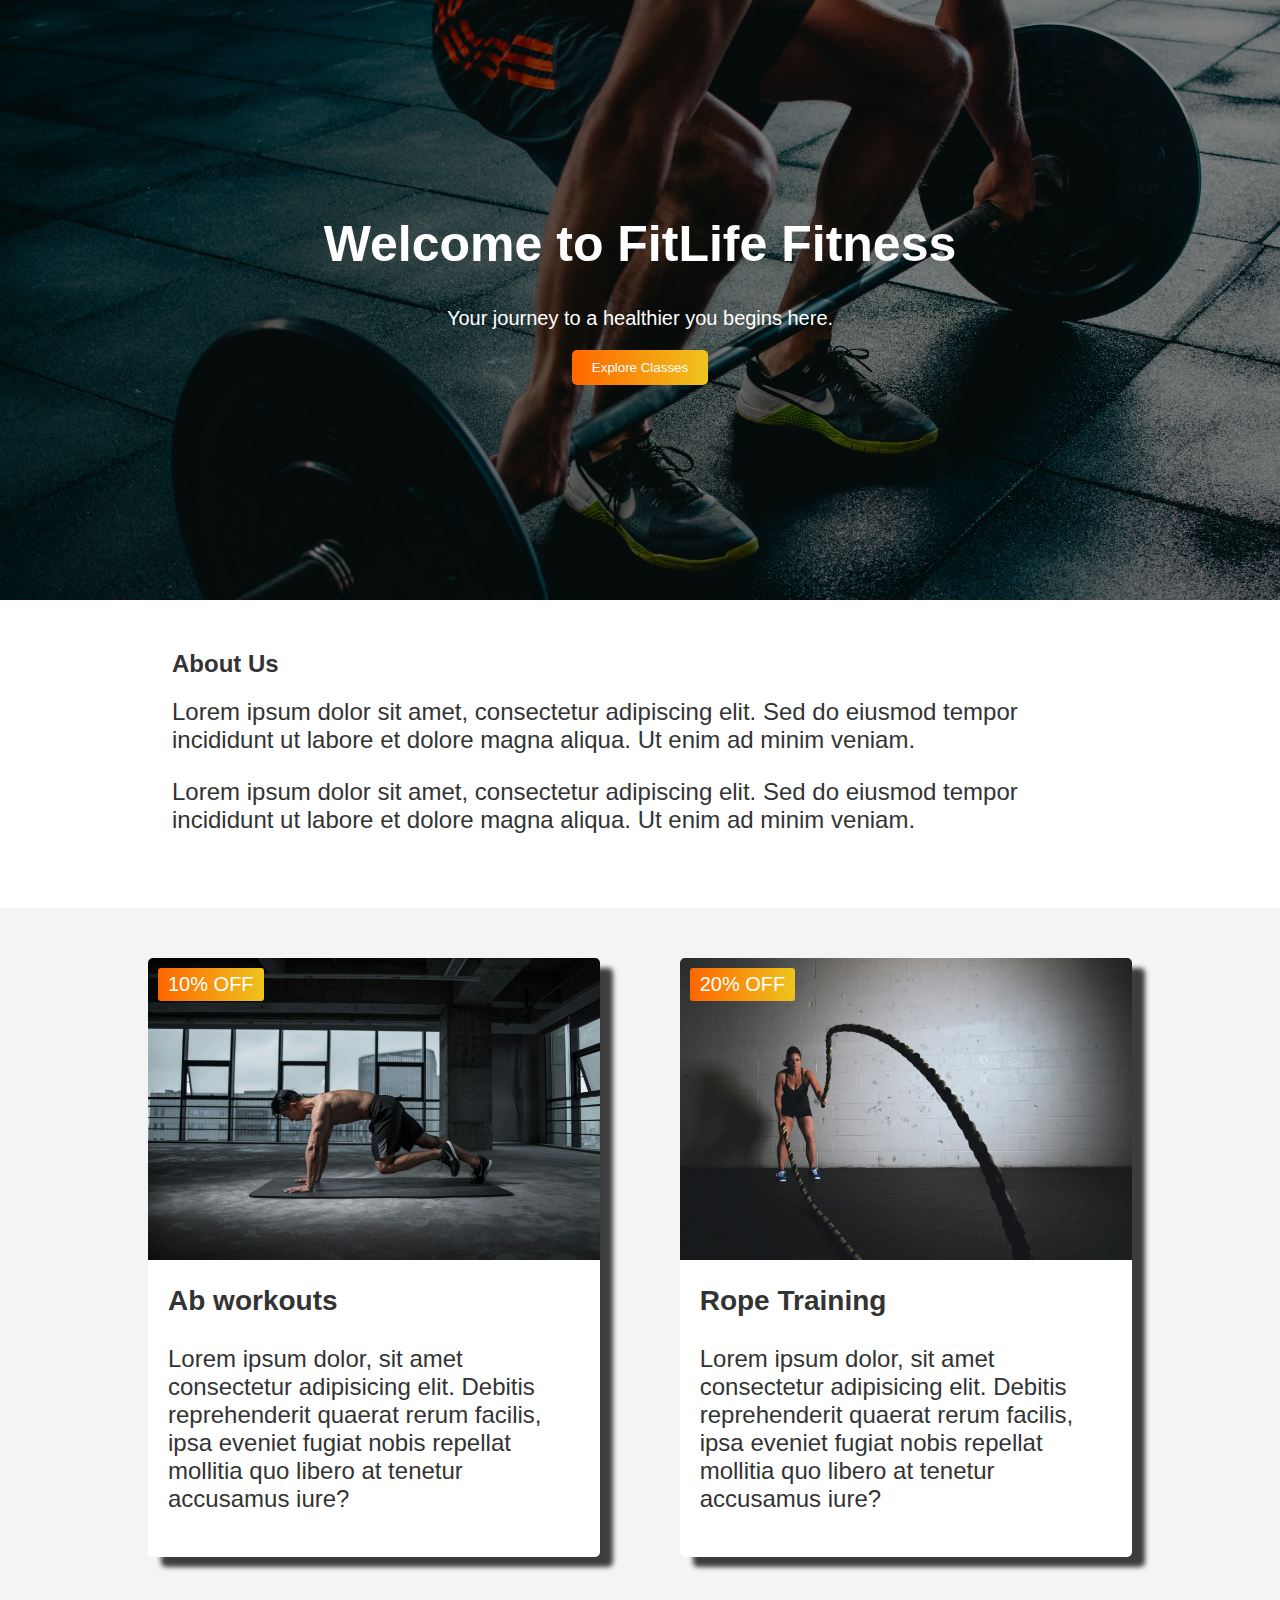
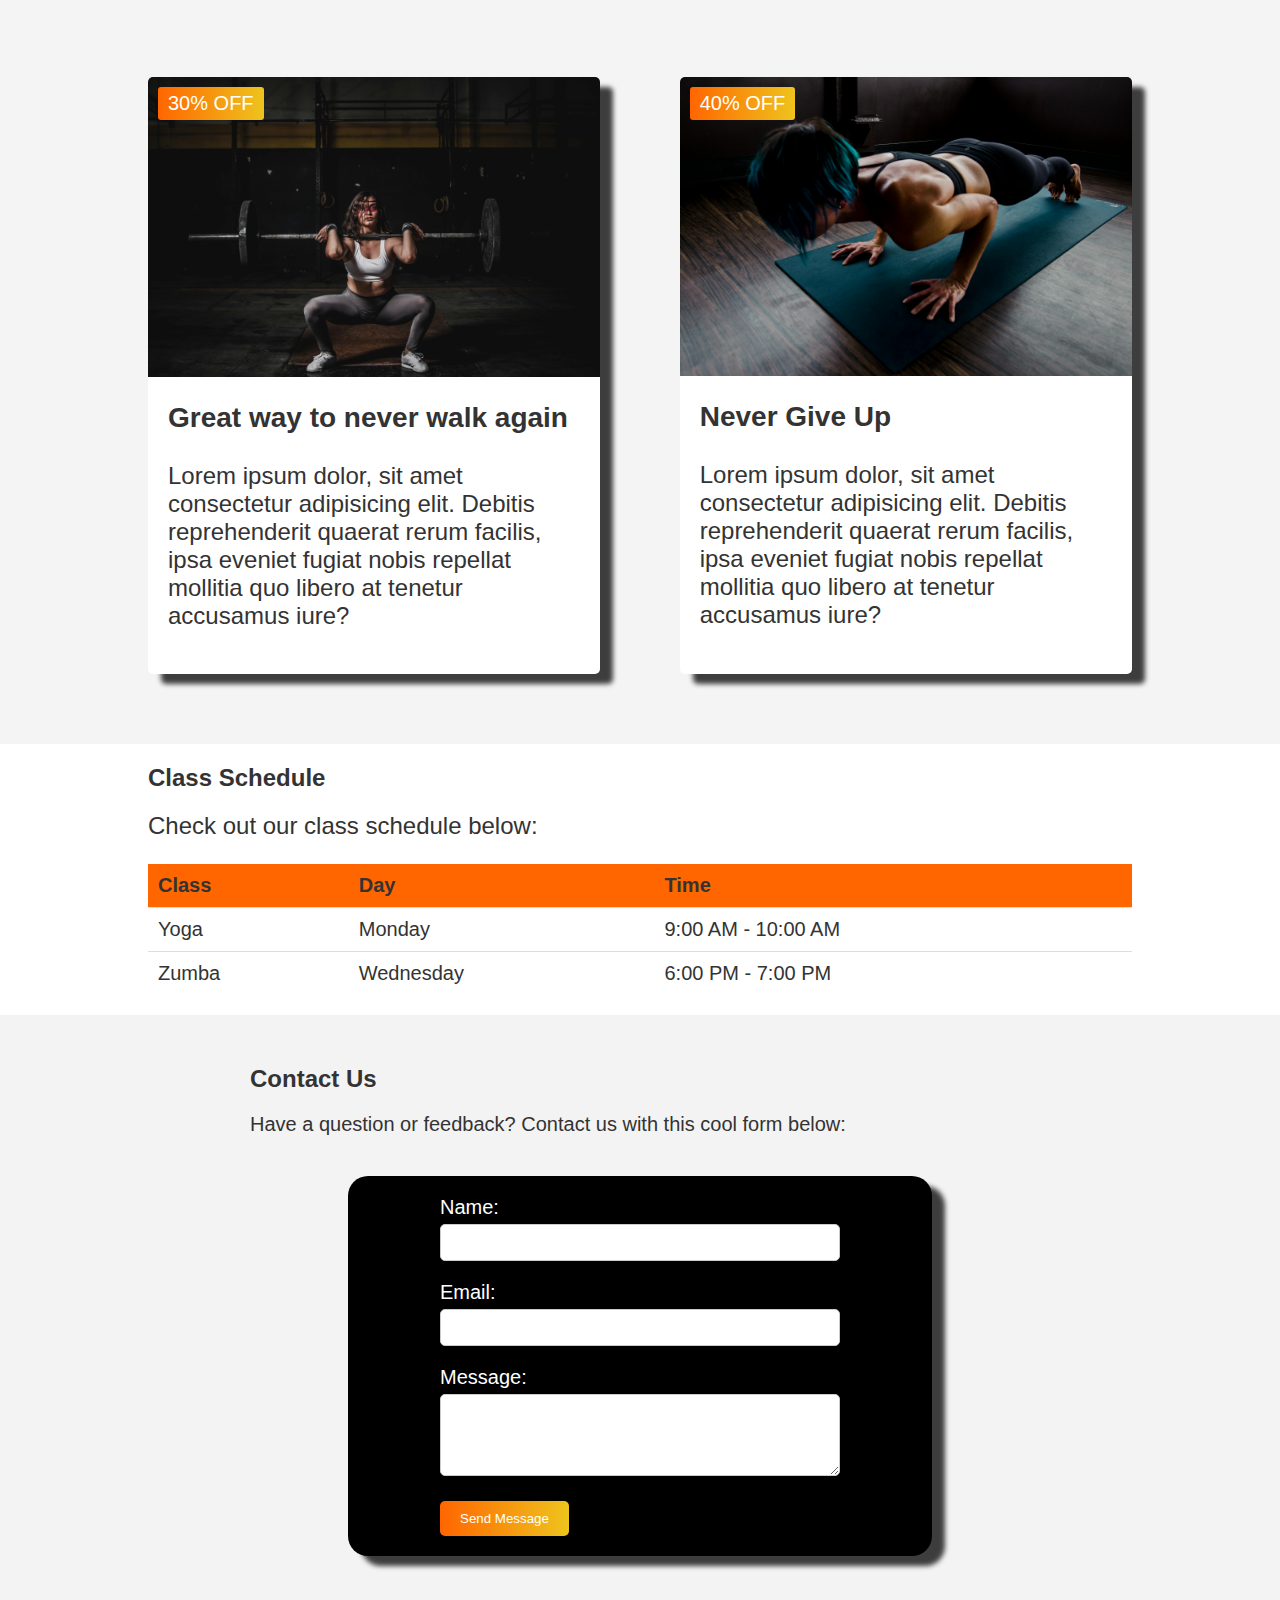
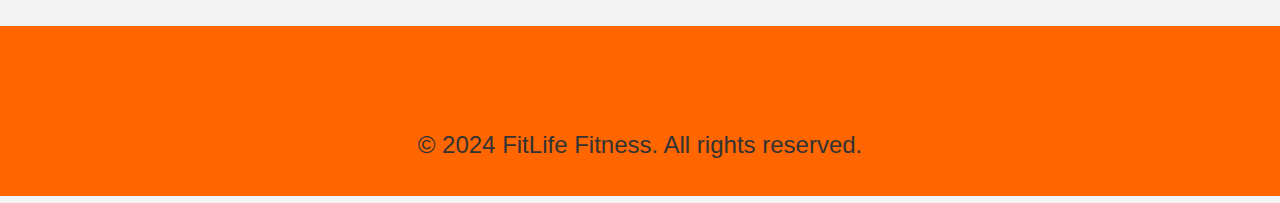
<file: starter-files/index.html>
<!DOCTYPE html>
<html lang="en">
  <head>
    <meta charset="UTF-8" />
    <meta name="viewport" content="width=device-width, initial-scale=1.0" />
    <title>FitLife Fitness</title>
    <link rel="stylesheet" href="./style.css" />
  </head>
  <body>
    <!-- banner -->
    <section class="banner">
      <div class="overlay">
        <div class="banner-content">
          <h1>Welcome to FitLife Fitness</h1>
          <p>Your journey to a healthier you begins here.</p>
          <button type="submit">Explore Classes</button>
        </div>
      </div>
    </section>
    <!-- about -->
    <section class="about">
      <div class="container">
        <h2>About Us</h2>
        <p>
          Lorem ipsum dolor sit amet, consectetur adipiscing elit. Sed do
          eiusmod tempor incididunt ut labore et dolore magna aliqua. Ut enim ad
          minim veniam.
        </p>
        <p>
          Lorem ipsum dolor sit amet, consectetur adipiscing elit. Sed do
          eiusmod tempor incididunt ut labore et dolore magna aliqua. Ut enim ad
          minim veniam.
        </p>
      </div>
    </section>

    <section class="classes">
      <div class="container">
        <div class="class-card">
          <div class="class-image">
            <span class="discount-label">10% OFF</span>
            <img src="/starter-files/images/cardio.jpg" alt="Class 1" />
          </div>
          <div class="class-details">
            <h3>Ab workouts</h3>
            <p>
              Lorem ipsum dolor, sit amet consectetur adipisicing elit. Debitis
              reprehenderit quaerat rerum facilis, ipsa eveniet fugiat nobis
              repellat mollitia quo libero at tenetur accusamus iure?
            </p>
          </div>
        </div>

        <div class="class-card">
          <div class="class-image">
            <span class="discount-label">20% OFF</span>
            <img src="/starter-files/images/hit.jpg" alt="Class 2" />
          </div>
          <div class="class-details">
            <h3>Rope Training</h3>
            <p>
              Lorem ipsum dolor, sit amet consectetur adipisicing elit. Debitis
              reprehenderit quaerat rerum facilis, ipsa eveniet fugiat nobis
              repellat mollitia quo libero at tenetur accusamus iure?
            </p>
          </div>
        </div>
      </div>
    </section>

    <section class="classes">
      <div class="container">
        <div class="class-card">
          <div class="class-image">
            <span class="discount-label">30% OFF</span>
            <img src="/starter-files/images/strength.jpg" alt="Class 3" />
          </div>
          <div class="class-details">
            <h3>Great way to never walk again</h3>
            <p>
              Lorem ipsum dolor, sit amet consectetur adipisicing elit. Debitis
              reprehenderit quaerat rerum facilis, ipsa eveniet fugiat nobis
              repellat mollitia quo libero at tenetur accusamus iure?
            </p>
          </div>
        </div>

        <div class="class-card">
          <div class="class-image">
            <a href="https://www.youtube.com/watch?v=dQw4w9WgXcQ">
              <span class="discount-label">40% OFF</span>
            </a>
            <img src="/starter-files/images/yoga.jpg" alt="Class 4" />
          </div>
          <div class="class-details">
            <h3>Never Give Up</h3>
            <p>
              Lorem ipsum dolor, sit amet consectetur adipisicing elit. Debitis
              reprehenderit quaerat rerum facilis, ipsa eveniet fugiat nobis
              repellat mollitia quo libero at tenetur accusamus iure?
            </p>
          </div>
        </div>
      </div>
    </section>

    <!-- schedule -->
    <section class="schedule">
      <div class="container">
        <h2>Class Schedule</h2>
        <p>Check out our class schedule below:</p>
        <table class="schedule-table">
          <tr>
            <th>Class</th>
            <th>Day</th>
            <th>Time</th>
          </tr>
          <tr>
            <td>Yoga</td>
            <td>Monday</td>
            <td>9:00 AM - 10:00 AM</td>
          </tr>
          <tr>
            <td>Zumba</td>
            <td>Wednesday</td>
            <td>6:00 PM - 7:00 PM</td>
          </tr>
        </table>
      </div>
    </section>
    <!-- contact -->
    <section class="contact-box">
      <h2>Contact Us</h2>
      <p>Have a question or feedback? Contact us with this cool form below:</p>
      <div class="container">
        <div class="contact-content">
          <form action="#" method="POST" class="contact-form">
            <div class="form-group">
              <label for="name">Name:</label>
              <input type="text" id="name" name="name" required />
            </div>
            <div class="form-group">
              <label for="email">Email:</label>
              <input type="email" id="email" name="email" required />
            </div>
            <div class="form-group">
              <label for="message">Message:</label>
              <textarea
                id="message"
                name="message"
                rows="4"
                required
              ></textarea>
            </div>
            <button type="submit">Send Message</button>
          </form>
        </div>
      </div>
    </section>
    <!-- footer -->
    <footer>
      <div class="container">
        <p>&copy; 2024 FitLife Fitness. All rights reserved.</p>
      </div>
    </footer>
  </body>
</html>
</file>
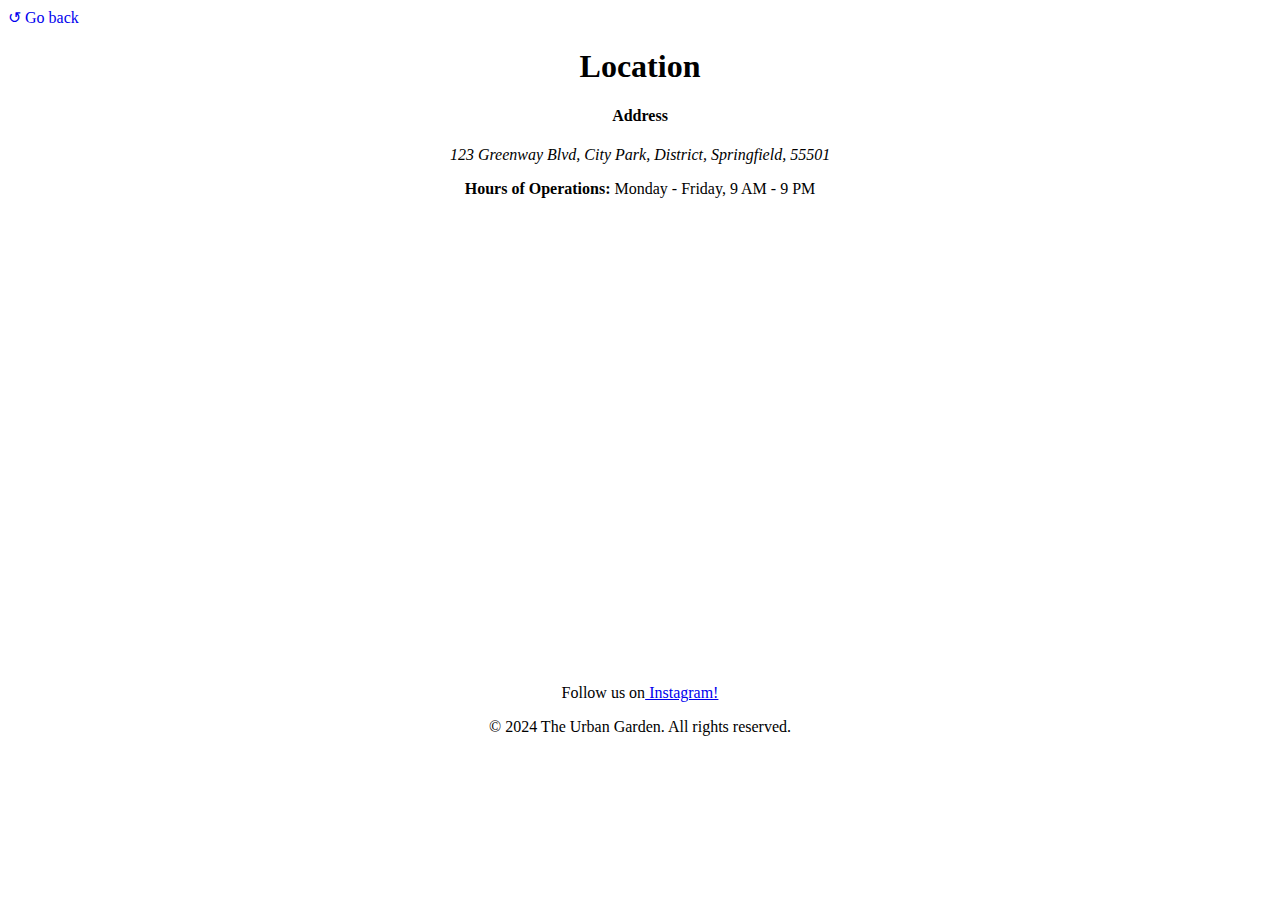
<file: location.html>
<!DOCTYPE html>
<html lang="en">
  <head>
    <meta charset="UTF-8" />
    <meta name="viewport" content="width=device-width, initial-scale=1.0" />
    <title>Location</title>
  </head>
  <body>
    <a href="index.html" target="_self" style="text-decoration: none">
      ↺ Go back
    </a>
    <h1 style="text-align: center">Location</h1>
    <h4 style="text-align: center">Address</h4>
    <p style="text-align: center">
      <i>123 Greenway Blvd, City Park, District, Springfield, 55501</i>
    </p>
    <p style="text-align: center">
      <b>Hours of Operations:</b> Monday - Friday, 9 AM - 9 PM
    </p>
    <center>
    <iframe
      src="https://www.google.com/maps/embed?pb=!1m18!1m12!1m3!1d52887706.14540557!2d-161.74454347928352!3d35.99563672201456!2m3!1f0!2f0!3f0!3m2!1i1024!2i768!4f13.1!3m3!1m2!1s0x54eab584e432360b%3A0x1c3bb99243deb742!2z0KHQvtC10LTQuNC90LXRgtC4INCQ0LzQtdGA0LjQutCw0L3RgdC60Lgg0JTRgNC20LDQstC4!5e0!3m2!1smk!2s!4v1710118122904!5m2!1smk!2s"
      width="600"
      height="450"
      style="border: 0"
      allowfullscreen=""
      loading="lazy"
      referrerpolicy="no-referrer-when-downgrade"
    ></iframe>
</center>
    <footer style="text-align: center">
        <p>
          Follow us on<a href="https://www.instagram.com" target="_blank">
            Instagram!</a
          >
        </p>
  
        <p>&copy; 2024 The Urban Garden. All rights reserved.</p>
      </footer>
    </p>
  </body>
</html>
</file>
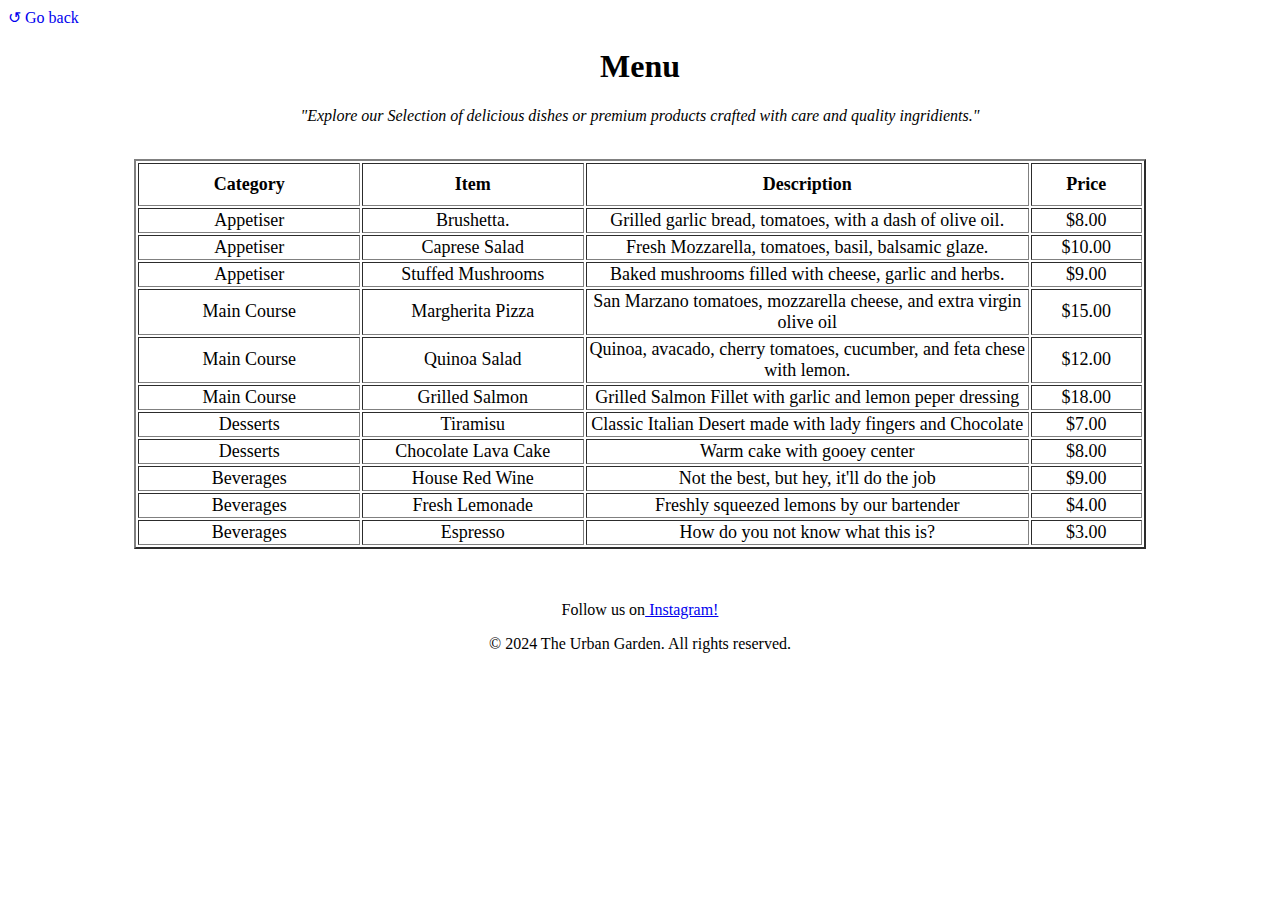
<file: menu.html>
<!DOCTYPE html>
<html lang="en">
  <head>
    <meta charset="UTF-8" />
    <meta name="viewport" content="width=device-width, initial-scale=1.0" />
    <title>Menu</title>
  </head>
  <body>
    <a href="index.html" target="_self" style="text-decoration: none">
      ↺ Go back
    </a>
    <h1 style="text-align: center">Menu</h1>
    <p style="text-align: center">
      <i
        >"Explore our Selection of delicious dishes or premium products crafted
        with care and quality ingridients."</i
      >
    </p>
    <br />
    <!-- <style>
  table {
    width: 100%; 
    margin: 0;
    border: 4 solid black;
    border-collapse: collapse;
    text-align: center;
  }
  th, td {
    padding: 10px;
    text-align: left;
    border: 2 solid black;
  }
  .center {
        position: center;
        margin: auto; }
</style> -->

    <!-- <div>
        <table aligns="center" border="1" cellpadding="50" width="100px">     -->

    <!-- All these comments are different ways I tried to center the div. -->

    <div style="text-align: center">
      <!-- <table align="center" border="1" cellpadding="50" width="100%">     -->
      <table align="center" border="2" style="width: 80%; font-size: 18px">
        <th style="padding: 5px; width: 20%">Category</th>
        <th style="padding: 5px; width: 20%">Item</th>
        <th style="padding: 10px; width: 40%">Description</th>
        <th style="padding: 2px; width: 10%">Price</th>

        <tr>
          <td>Appetiser</td>
          <td>Brushetta.</td>
          <td>Grilled garlic bread, tomatoes, with a dash of olive oil.</td>
          <td>$8.00</td>
        </tr>

        <tr>
          <td>Appetiser</td>
          <td>Caprese Salad</td>
          <td>Fresh Mozzarella, tomatoes, basil, balsamic glaze.</td>
          <td>$10.00</td>
        </tr>

        <tr>
          <td>Appetiser</td>
          <td>Stuffed Mushrooms</td>
          <td>Baked mushrooms filled with cheese, garlic and herbs.</td>
          <td>$9.00</td>
        </tr>

        <tr>
          <td>Main Course</td>
          <td>Margherita Pizza</td>
          <td>
            San Marzano tomatoes, mozzarella cheese, and extra virgin olive oil
          </td>
          <td>$15.00</td>
        </tr>

        <tr>
          <td>Main Course</td>
          <td>Quinoa Salad</td>
          <td>
            Quinoa, avacado, cherry tomatoes, cucumber, and feta chese with
            lemon.
          </td>
          <td>$12.00</td>
        </tr>

        <tr>
          <td>Main Course</td>
          <td>Grilled Salmon</td>
          <td>Grilled Salmon Fillet with garlic and lemon peper dressing</td>
          <td>$18.00</td>
        </tr>
        <tr>
          <td>Desserts</td>
          <td>Tiramisu</td>
          <td>Classic Italian Desert made with lady fingers and Chocolate</td>
          <td>$7.00</td>
        </tr>
        <tr>
          <td>Desserts</td>
          <td>Chocolate Lava Cake</td>
          <td>Warm cake with gooey center</td>
          <td>$8.00</td>
        </tr>

        <tr>
          <td>Beverages</td>
          <td>House Red Wine</td>
          <td>Not the best, but hey, it'll do the job</td>
          <td>$9.00</td>
        </tr>
        <tr>
          <td>Beverages</td>
          <td>Fresh Lemonade</td>
          <td>Freshly squeezed lemons by our bartender</td>
          <td>$4.00</td>
        </tr>
        <tr>
          <td>Beverages</td>
          <td>Espresso</td>
          <td>How do you not know what this is?</td>
          <td>$3.00</td>
        </tr>
      </table>
    </div>
    <br />
    <br />
    <footer style="text-align: center">
      <p>
        Follow us on<a href="https://www.instagram.com" target="_blank">
          Instagram!</a
        >
      </p>

      <p>&copy; 2024 The Urban Garden. All rights reserved.</p>
    </footer>
  </body>
</html>
</file>
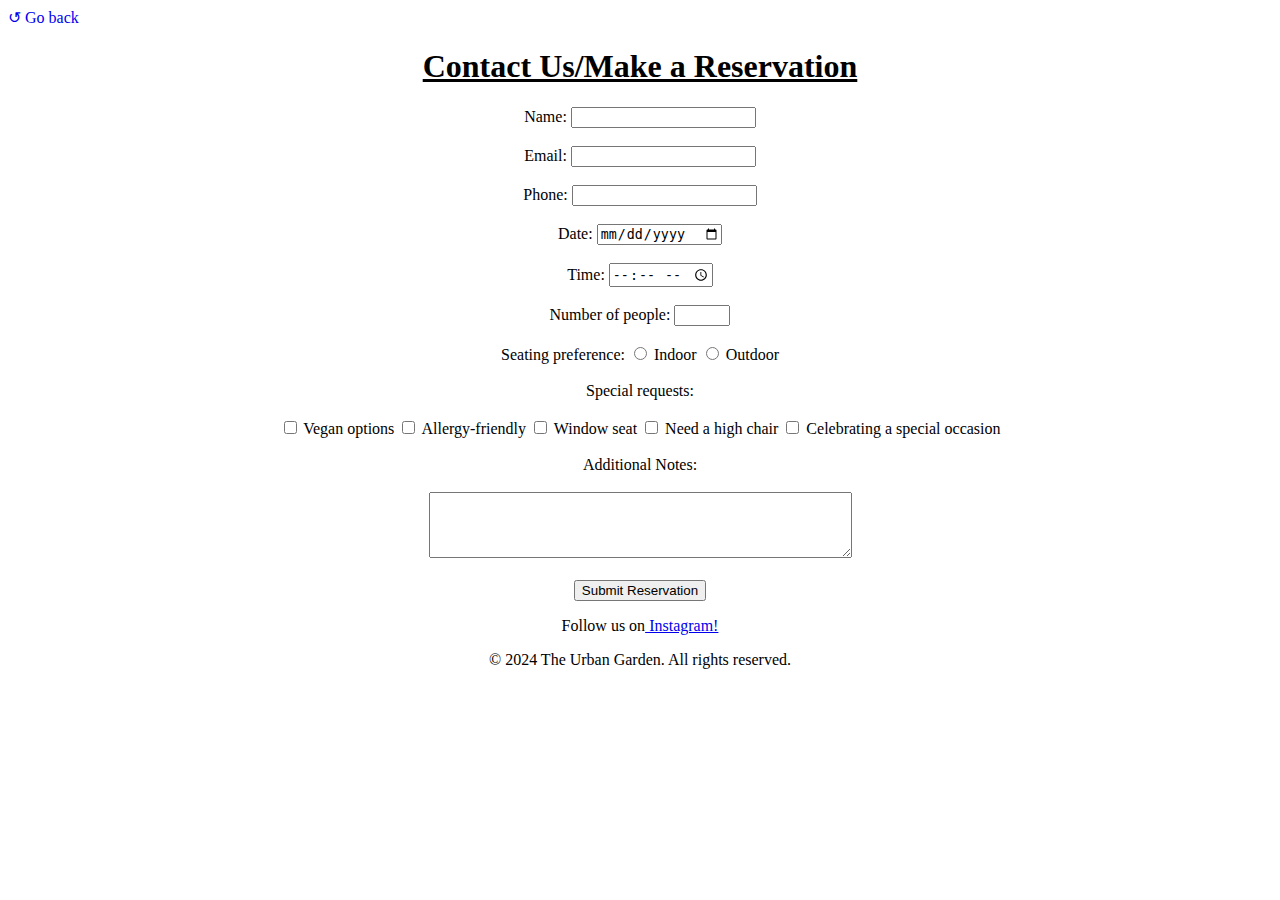
<file: reservation.html>
<!DOCTYPE html>
<html lang="en">
  <head>
    <meta charset="UTF-8" />
    <meta name="viewport" content="width=device-width, initial-scale=1.0" />
    <title>Reservation</title>
  </head>
  <body>
    <a href="index.html" target="_self" style="text-decoration: none">
      ↺ Go back
    </a>
    <h1 style="text-align: center"><u>Contact Us/Make a Reservation</u></h1>
    <form action="submit.php" method="POST" style="text-align: center;">
  
        <label for="name">Name:</label>
        <input type="text" id="name" name="name" required><br>
        <br>
        <label for="email">Email:</label>
        <input type="email" id="email" name="email" required><br>
        <br>
        <label for="phone">Phone:</label>
        <input type="phone" id="phone" name="phone" required><br>
        <br>
        <label for="date">Date:</label>
        <input type="date" id="date" name="date">
        <br>
        <br>
        <label for="time">Time:</label>
        <input type="time" id="time" name="time">
        <br>
        <br>
        <label for="people">Number of people:</label>
<input type="number" id="people" name="people" min="1" max="10">
<br> <br>
<label>Seating preference:</label>
<input type="radio" id="indoor" name="seating" value="indoor">
<label for="indoor">Indoor</label>

<input type="radio" id="outdoor" name="seating" value="outdoor">
<label for="outdoor">Outdoor</label>
<br> <br>
<label>Special requests:</label>
<br> <br>
<span>
  <input type="checkbox" id="vegan" name="vegan" value="vegan">
  <label for="vegan">Vegan options</label>
</span>

<span>
  <input type="checkbox" id="allergy" name="allergy" value="allergy">
  <label for="allergy">Allergy-friendly</label>
</span>

<span>
  <input type="checkbox" id="window" name="window" value="window">
  <label for="window">Window seat</label>
</span>

<span>
  <input type="checkbox" id="high-chair" name="high-chair" value="high-chair">
  <label for="high-chair">Need a high chair</label>
</span>

<span>
  <input type="checkbox" id="special-occasion" name="special-occasion" value="special-occasion">
  <label for="special-occasion">Celebrating a special occasion</label>
</span>
<br>
<br>
<label for="comment">Additional Notes:</label>
<br><br>
<textarea id="comment" name="comment" rows="4" cols="50"></textarea>
<br><br>
<input type="submit" value="Submit Reservation">
<footer style="text-align: center">
    <p>
      Follow us on<a href="https://www.instagram.com" target="_blank">
        Instagram!</a
      >
    </p>

    <p>&copy; 2024 The Urban Garden. All rights reserved.</p>
  </footer>
</p>
  </body>
</html>


<!-- time of completion 2:20 am 3/11/2024 -->
</file>
<file: starter-files/style.css>
* {
  box-sizing: border-box;
}

body {
  margin: 0;
  font-family: "Arial", sans-serif;
  background-color: #f4f4f4;
  color: #333;
  font-size: 20px;
}

/* Headings and Paragraphs */
h1,
h2,
h3,
p {
  margin-top: 0;
}

h1 {
  font-size: 50px;
}

h2 {
  font-size: 40px;
}

h3 {
  font-size: 28px;
}

p {
  font-size: 20px;
}

/* images */
img {
  width: 100%;
}

/* container */
.container {
  width: 80%;
  margin: 0 auto;
  padding: 20px;
}

/* banner*/
.banner {
  height: 600px;
  background-image: url("/starter-files/images/banner.jpg");
  background-size: cover;
  background-attachment: fixed;
  position: relative;
}

.about {
  background-color: #ffffff;
  padding: 30px;
}

.container p,
h2 {
  font-size: 16px;
  /color: #666;
  font-size: 24px;
  color: #333;
}

.overlay {
  position: absolute;
  top: 0;
  left: 0;
  width: 100%;
  height: 100%;
  background-color: rgba(0, 0, 0, 0.5);
  display: flex;
  justify-content: center;
  align-items: center;
  color: #fff;
}

.banner-content {
  text-align: center;
}

/* classes section */
.classes {
  background-color: ##f2f2f2;
  padding: 30px 0;
  display: inline-block;
}

/* class cards */
.classes .container {
  display: flex;
  flex-wrap: wrap;
  justify-content: space-between;
}

.class-card {
  width: calc(48% - 20px);
  margin-bottom: 20px;
  background-color: #fff;
  border-radius: 5px;
  overflow: hidden;
  box-shadow: 13px 10px 5px 0px rgba(0, 0, 0, 0.75);
}

.class-image {
  position: relative;
}

.discount-label {
  position: absolute;
  top: 10px;
  left: 10px;
  background-image: linear-gradient(to right, #ff6600, rgb(238, 196, 29));
  color: #fff;
  padding: 5px 10px;
  border-radius: 3px;
}

.class-image img {
  width: 100%;
  height: auto;
}

.class-details {
  padding: 20px;
}

/* contact section */
.contact-box {
  background-color: #f3f3f3;
  padding: 50px 250px;
}

.contact-content {
  text-align: left;
  background-color: rgb(0, 0, 0);
  border-radius: 20px;
  padding: 20px;
  color: white;
  box-shadow: 13px 10px 5px 0px rgba(0, 0, 0, 0.75);
}

.contact-form {
  max-width: 400px;
  margin: 0 auto;
}

.form-group {
  margin-bottom: 20px;
}

.form-group label {
  display: block;
  margin-bottom: 5px;
}

.form-group input,
.form-group textarea {
  width: 100%;
  padding: 10px;
  border-radius: 5px;
  border: 1px solid #ccc;
}

.form-group textarea {
  resize: vertical;
}

button[type="submit"] {
  background-image: linear-gradient(to right, #ff6600, rgb(238, 196, 29));
  color: #fff;
  border: none;
  padding: 10px 20px;
  border-radius: 5px;
  cursor: pointer;
}

button[type="submit"]:hover {
  background-color: #812f00;
}

/* footer section */
footer {
  background-color: #ff6600;
  color: #fff;
  text-align: center;
  padding: 5.3rem 0;
  position: relative;
  bottom: 0;
  width: 100%;
  height: 3vh;
}

/* schedule table */
.schedule {
  background-color: #ffffff;
}

.schedule-table {
  width: 100%;
  border-collapse: collapse;
  margin-top: 20px;
}

.schedule-table th,
.schedule-table td {
  padding: 10px;
  text-align: left;
  border-bottom: 1px solid #ddd;
}

.schedule-table th {
  background-color: #ff6600;
  font-weight: bold;
}

.schedule-table td {
  background-color: #fff;
}

.schedule-table tr:last-child td {
  border-bottom: none;
}
</file>
